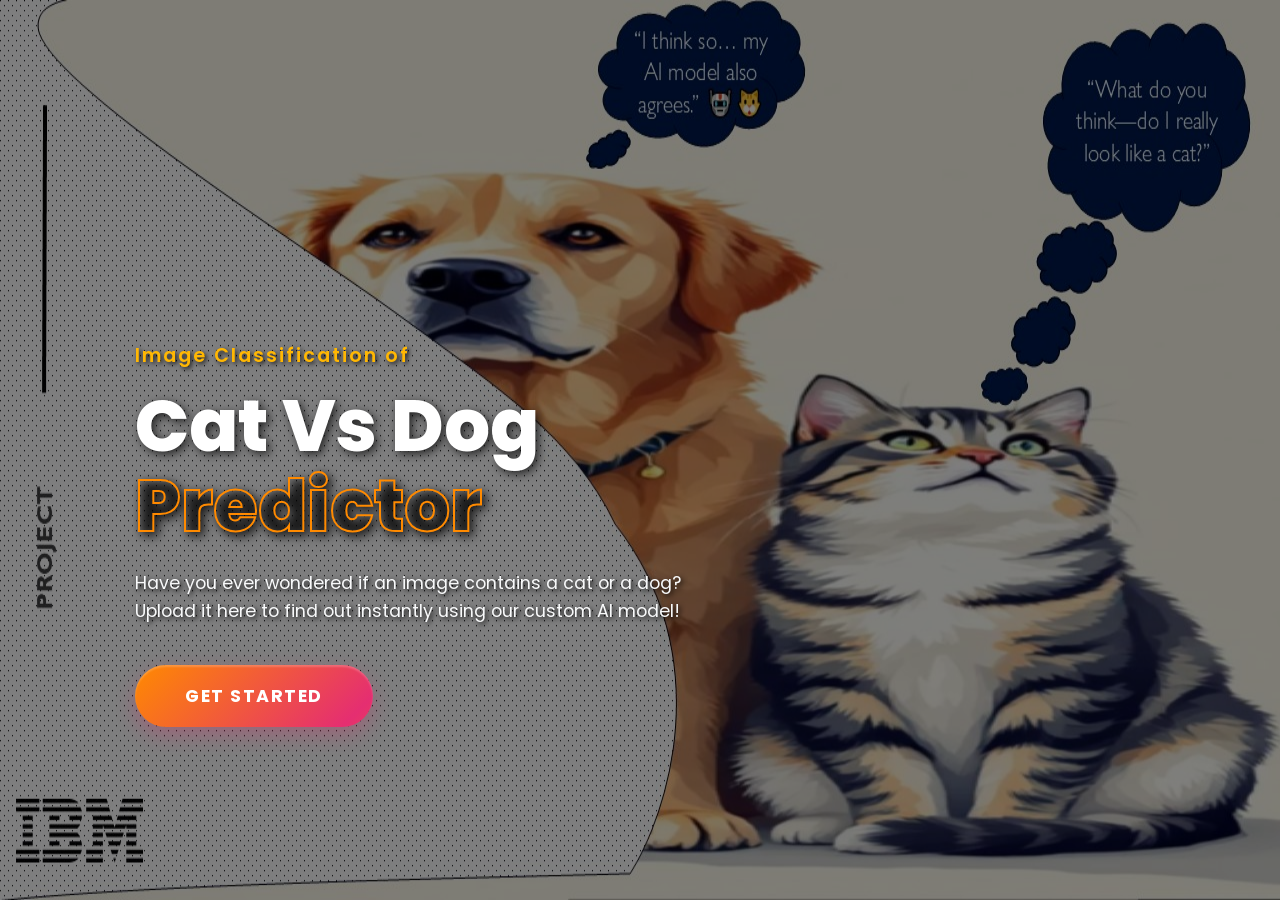
<file: templates/index.html>
<!DOCTYPE html>
<html lang="en">
<head>
    <meta charset="UTF-8">
    <meta name="viewport" content="width=device-width, initial-scale=1.0">
    <title>Margie's Magic - Cat vs Dog</title>
    <link href="https://fonts.googleapis.com/css2?family=Poppins:wght@450;600;800&display=swap" rel="stylesheet">
    <link rel="stylesheet" href="/static/style.css">
</head>
<body>

    <div class="hero-background">
        
        <div class="bottom-left-content">
            <div class="brand">
            Image Classification of
            </div>
            
            <h1 class="main-heading">
                Cat Vs Dog<br>
                <span class="outline-text">Predictor</span>
            </h1>
            
            <p class="description">
                Have you ever wondered if an image contains a cat or a dog? Upload it here to find out instantly using our custom AI model!
            </p>
            
            <a href="/predict" class="btn-link">
                <button class="btn-get-started">Get Started</button>
            </a>
        </div>
    </div>

</body>
</html>
</file>
<file: static/style.css>
/* --- 1. GENERAL STYLES --- */
* {
    margin: 0;
    padding: 0;
    box-sizing: border-box;
    font-family: 'Poppins', Arial, sans-serif;
}

html {
    height: 100%;
}

body {
    background-color: #ffffff;
    color: white;
    overflow: hidden;
    height: 100%;
}

/* --- 2. INDEX PAGE - FULL BACKGROUND LAYOUT --- */

/* This container holds the background image */
.hero-background {
    background-image: url('/static/hero-image.png');
    background-size: 100% 100%;     
    background-position: center center; 
    background-repeat: no-repeat;
    background-attachment: fixed; 
    
    height: 100vh; 
    width: 100vw; 
    position: fixed;
    top: 0;
    left: 0;
    z-index: 1;

    box-shadow: inset 0 0 0 2000px rgba(0, 0, 0, 0.5); 
}

/* This positions the text box in the bottom left */
.bottom-left-content {
    position: absolute; 
    bottom: 17%;         
    left: 9%;           
    max-width: 600px;   
    text-align: left;
    padding: 20px;
    z-index: 100;        
}

.brand {
    font-size: 1.2rem;
    font-weight: 600;
    letter-spacing: 2px;
    margin-bottom: 1rem;
    color: #ffb703; 
    display: flex;
    align-items: center;
    gap: 10px;
    text-shadow: 2px 2px 4px rgba(0,0,0,0.8);
}

.main-heading {
    font-size: clamp(2.5rem, 8vw, 4.5rem); /* Scales smoothly on mobile */
    font-weight: 800;
    line-height: 1.1;
    margin-bottom: 1.5rem;
    color: #ffffff; 
    text-shadow: 3px 3px 10px rgba(0,0,0,0.7);
}

.outline-text {
    color: transparent;
    -webkit-text-stroke: 2px #ff8a00; 
    filter: drop-shadow(3px 3px 5px rgba(0,0,0,0.5));
}

.description {
    font-size: 1.1rem;
    color: #f8f9fa; 
    margin-bottom: 2.5rem;
    line-height: 1.6;
    text-shadow: 2px 2px 5px rgba(0,0,0,0.9);
}

/* --- 4. PREMIUM BUTTONS --- */
.btn-get-started {
    background: linear-gradient(135deg, #ff8a00, #e52e71, #ff8a00);
    background-size: 200% auto;
    color: #ffffff;
    text-decoration: none;
    border: none;
    padding: 18px 50px;
    font-size: 1.1rem;
    font-weight: 700;
    letter-spacing: 1.5px;
    text-transform: uppercase;
    border-radius: 50px; 
    cursor: pointer;
    transition: all 0.4s cubic-bezier(0.25, 0.8, 0.25, 1);
    box-shadow: 0 8px 20px rgba(229, 46, 113, 0.3), 
                inset 0 2px 2px rgba(255, 255, 255, 0.2); 
    display: inline-block;
}

.btn-get-started:hover {
    transform: translateY(-5px); 
    background-position: right center; 
    box-shadow: 0 15px 30px rgba(229, 46, 113, 0.5);
}

/* --- 5. PREDICT PAGE (GLASSMORPHISM) --- */
.main { 
    position: relative;
    z-index: 10;
    margin: 80px auto; 
    text-align: center; 
    background: rgba(255, 255, 255, 0.07); 
    backdrop-filter: blur(20px);
    -webkit-backdrop-filter: blur(20px);
    padding: 40px;
    border-radius: 24px;
    max-width: 500px;
    border: 1px solid rgba(255, 255, 255, 0.15);
    box-shadow: 0 25px 50px rgba(0,0,0,0.5);
}

.drop-area { 
    border: 2px dashed rgba(255, 183, 3, 0.4); 
    padding: 50px 30px; 
    border-radius: 20px; 
    background-color: rgba(0, 0, 0, 0.3); 
    transition: all 0.3s ease; 
    cursor: pointer;
}

.drop-area:hover { 
    border-color: #ffb703; 
    background-color: rgba(255, 183, 3, 0.1);
    transform: scale(1.02);
}

button[type="submit"] { 
    padding: 15px 45px; 
    font-size: 1.1rem; 
    font-weight: 700; 
    border: none; 
    background: linear-gradient(90deg, #ff8a00, #e52e71); 
    color: white; 
    border-radius: 50px; 
    cursor: pointer; 
    margin-top: 30px; 
    transition: 0.3s;
    text-transform: uppercase;
}
     
/* --- PREDICT PAGE LAYOUT --- */

/* This handles the background for the WHOLE page */
.blurred-bg {
    background-image: url('/static/hero-image copy.png');
    background-size: 100% 100%;
    background-position: center;
    background-repeat: no-repeat;
    height: 100vh;
    width: 100vw; 
    position: fixed;
    top: 0;
    left: 0;
    z-index: 0;
}

/* This creates the blur effect on only the left 40% */
.blurred-bg::before {
    content: "";
    position: absolute;
    top: 0;
    left: 0;
    width: 30vw; /* Adjust this to change how much is blurred */
    height: 100%;
    backdrop-filter: blur(9px);
    -webkit-backdrop-filter: blur(15px);
    background: rgba(0, 0, 0, 0.3); /* Darkens the blurred side slightly */
    border-right: 1px solid rgba(255, 255, 255, 0.1);
}

.main { 
    position: relative;
    z-index: 10;
    /* This moves your upload box into that left 40% area */
    margin: 8vh 0 0 4vw; 
    text-align: center; 
    background: rgba(255, 255, 255, 0.1); 
    backdrop-filter: blur(10px);
    padding: 40px;
    border-radius: 24px;
    max-width: 400px; 
    height: auto;
    max-height: 85vh;
    overflow-y: auto; 
    border: 1px solid rgba(255, 255, 255, 0.2);
    box-shadow: 0 25px 50px rgba(0,0,0,0.5);
}

body {
    background-color: #0f0f12; 
    color: white;
    overflow: hidden;
    height: 100%;
}
</file>
